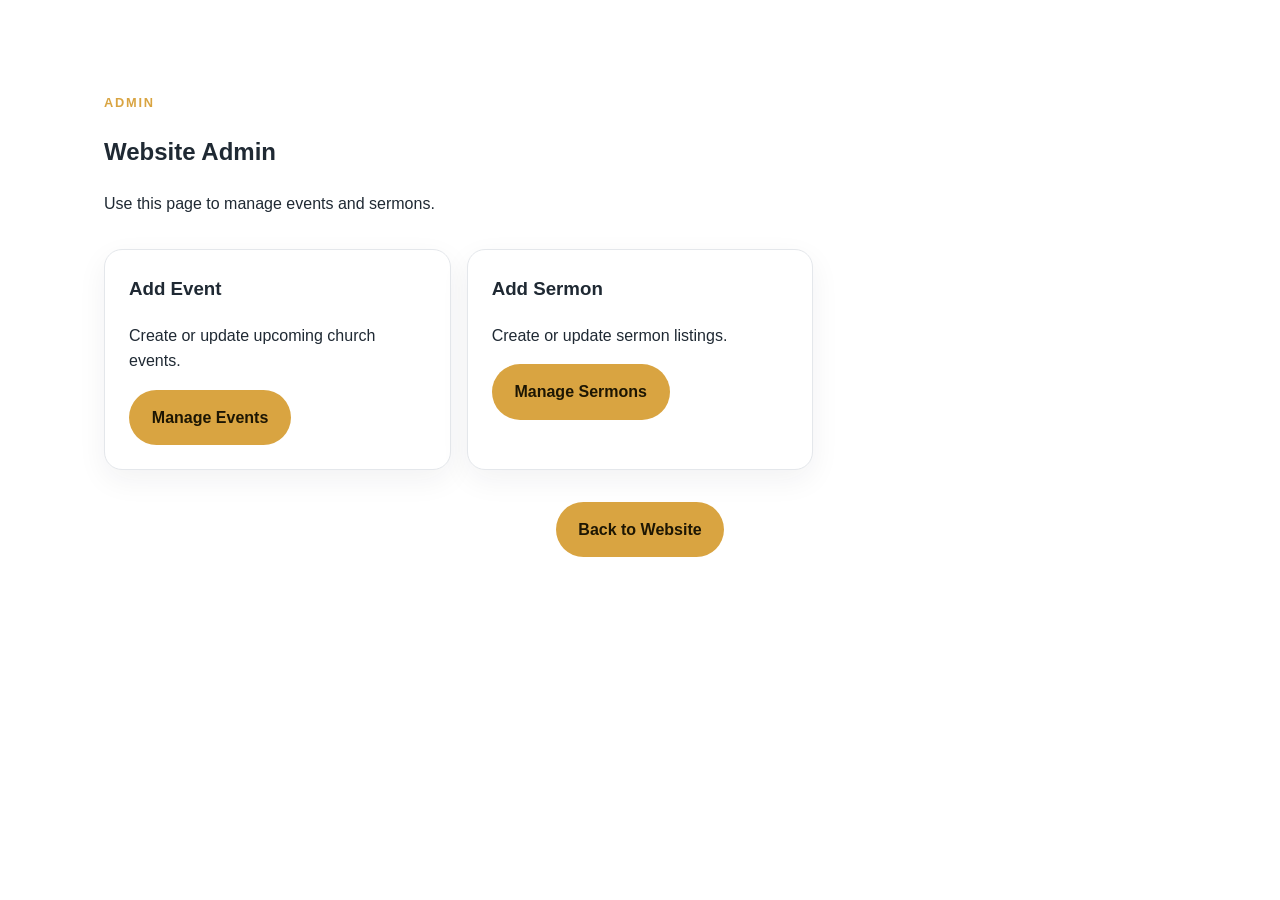
<file: church-website-template/admin.html>
<!DOCTYPE html>
<html lang="en">
<head>
  <meta charset="UTF-8">
  <meta name="viewport" content="width=device-width, initial-scale=1.0">
  <title>Admin | Victory Baptist Bible Church</title>
  <link rel="stylesheet" href="styles.css">
</head>
<body>
  <main>
    <section class="section">
      <p class="section-label">Admin</p>
      <h1>Website Admin</h1>
      <p>Use this page to manage events and sermons.</p>

      <div class="cards">
        <article class="card">
          <h3>Add Event</h3>
          <p>Create or update upcoming church events.</p>
          <a href="manage-events.html" class="btn primary">Manage Events</a>
        </article>

        <article class="card">
          <h3>Add Sermon</h3>
          <p>Create or update sermon listings.</p>
          <a href="manage-sermons.html" class="btn primary">Manage Sermons</a>
        </article>
      </div>

      <div class="section-actions">
        <a href="index.html" class="btn primary">Back to Website</a>
      </div>
    </section>
  </main>
</body>
</html>
</file>
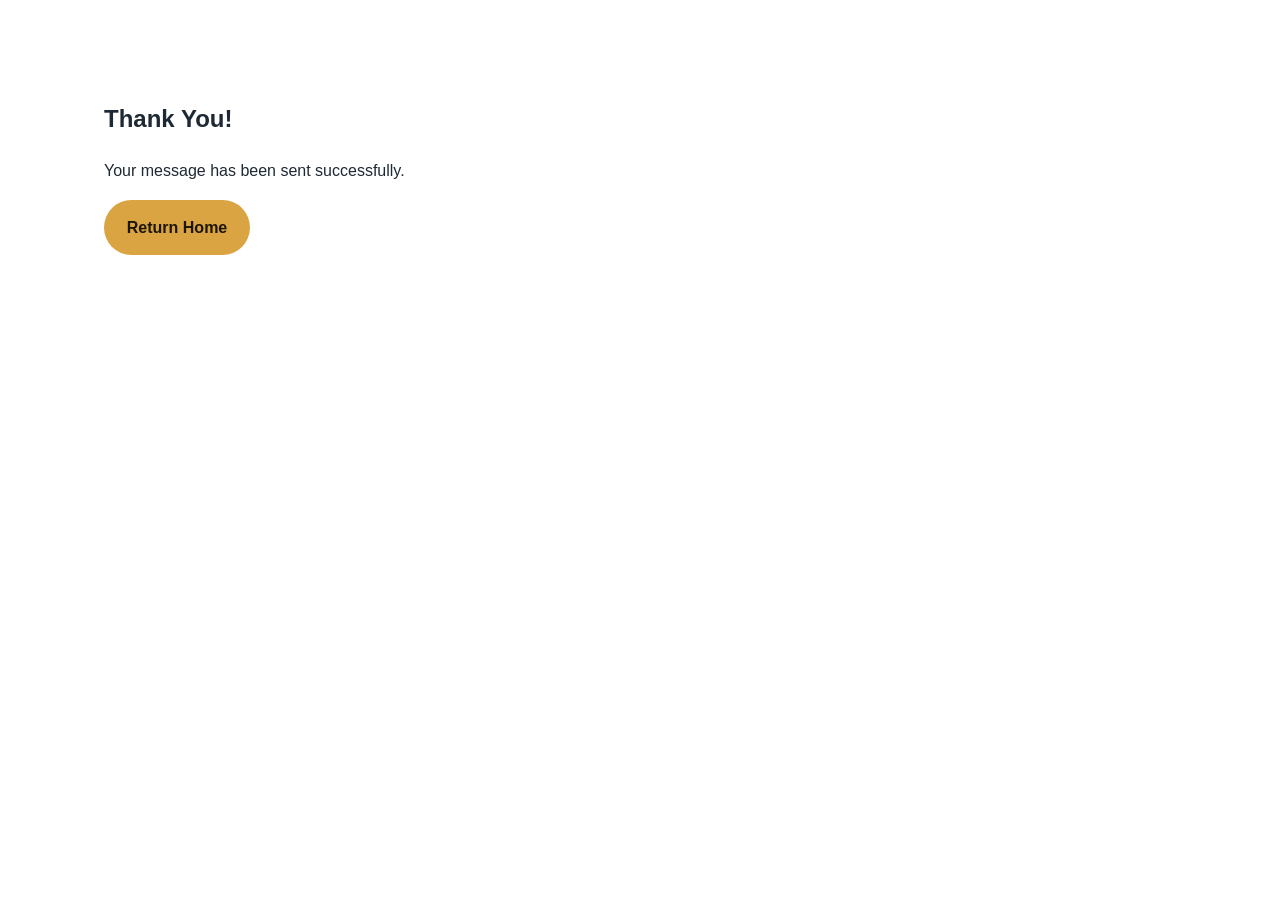
<file: church-website-template/thank-you.html>
<!DOCTYPE html>
<html>
<head>
  <title>Thank You</title>
  <link rel="stylesheet" href="styles.css">
</head>
<body>
  <section class="section">
    <h1>Thank You!</h1>
    <p>Your message has been sent successfully.</p>
    <a href="index.html" class="btn primary">Return Home</a>
  </section>
</body>
</html>
</file>
<file: church-website-template/styles.css>
:root {
  --primary: #2f5d50;
  --primary-dark: #214238;
  --accent: #d9a441;
  --text: #1f2933;
  --muted: #5f6f7a;
  --light: #f7f3ea;
  --white: #ffffff;
  --border: #e4e7eb;
}

* {
  box-sizing: border-box;
}

html {
  scroll-behavior: smooth;
}

body {
  margin: 0;
  font-family: Arial, Helvetica, sans-serif;
  color: var(--text);
  background: var(--white);
  line-height: 1.6;
}

.site-header {
  position: sticky;
  top: 0;
  z-index: 100;
  background: rgba(255, 255, 255, 0.96);
  border-bottom: 1px solid var(--border);
}

.navbar {
  max-width: 1120px;
  margin: 0 auto;
  padding: 1rem 1.5rem;
  display: flex;
  justify-content: space-between;
  align-items: center;
}

.logo {
  color: var(--primary);
  font-weight: 700;
  font-size: 1.15rem;
  text-decoration: none;
}

.nav-links {
  list-style: none;
  display: flex;
  gap: 1.25rem;
  margin: 0;
  padding: 0;
}

.nav-links a {
  text-decoration: none;
  color: var(--text);
  font-weight: 600;
}

.nav-links a:hover {
  color: var(--primary);
}

.menu-toggle {
  display: none;
  background: none;
  border: none;
  font-size: 1.6rem;
  cursor: pointer;
}

.hero {
  background-image:
    linear-gradient(rgba(0, 0, 0, 0), rgba(0, 0, 0, 0)),
    url('images/church.jpg');
  background-size: cover;
  background-position: center;
  background-repeat: no-repeat;
  min-height: 75vh;
  display: flex;
  align-items: center;
  justify-content: center;
  text-align: center;
  color: var(--white);
  padding: 2rem;
}

.hero-content {
  max-width: 760px;
}

.hero h1 {
  font-size: clamp(2.5rem, 6vw, 5rem);
  line-height: 1.1;
  margin: 0.5rem 0 1rem;
  color: var(--white);
}

.hero p {
  color: var(--white);
}

.hero .eyebrow {
  color: var(--accent);
}

.eyebrow,
.section-label {
  color: var(--accent);
  text-transform: uppercase;
  letter-spacing: 0.14em;
  font-weight: 700;
  font-size: 0.8rem;
}

.hero-actions {
  display: flex;
  gap: 1rem;
  justify-content: center;
  flex-wrap: wrap;
  margin-top: 2rem;
}

.btn {
  display: inline-block;
  border-radius: 999px;
  padding: 0.8rem 1.3rem;
  text-decoration: none;
  font-weight: 700;
  border: 2px solid transparent;
  cursor: pointer;
  transition: 0.2s ease;
}

.btn:hover {
  transform: translateY(-2px);
}

.btn.primary {
  background: var(--accent);
  color: #1d1603;
}

.btn.secondary {
  color: var(--white);
  border-color: var(--white);
}

.section {
  max-width: 1120px;
  margin: 0 auto;
  padding: 5rem 1.5rem;
}

.light-section {
  max-width: none;
  background: var(--light);
}

.light-section > * {
  max-width: 1120px;
  margin-left: auto;
  margin-right: auto;
}

h2 {
  font-size: clamp(2rem, 4vw, 3rem);
  margin: 0.5rem 0 1.5rem;
  line-height: 1.15;
}

.about-section {
  max-width: 1120px;
  margin: 0 auto;
}

.about-content {
  width: 100%;
}

.about-content p,
.about-content li {
  font-size: 1.05rem;
  line-height: 1.8;
}

.about-content ol {
  padding-left: 24px;
}

.cards {
  display: grid;
  grid-template-columns: repeat(3, 1fr);
  gap: 1rem;
  margin-top: 2rem;
}

.card,
.event-item,
.sermon-box,
.contact-form {
  background: var(--white);
  border: 1px solid var(--border);
  border-radius: 18px;
  padding: 1.5rem;
  box-shadow: 0 10px 30px rgba(31, 41, 51, 0.06);
}

.card h3 {
  margin-top: 0;
}

.event-list {
  display: grid;
  gap: 1rem;
  margin-top: 2rem;
}

.large-event-list {
  max-width: 900px;
  margin: 0 auto;
}

.event-item {
  display: flex;
  gap: 1.25rem;
  align-items: flex-start;
}

.event-date-group {
  display: flex;
  flex-direction: column;
  gap: 8px;
  flex-shrink: 0;
}

.event-date,
.event-time,
.event-weekday {
  background: var(--primary);
  color: var(--white);
  border-radius: 12px;
  padding: 0.75rem 1rem;
  font-weight: 700;
  min-width: 140px;
  text-align: center;
  white-space: nowrap;
}

.event-time,
.event-weekday {
  font-size: 0.9rem;
}

.event-image {
  width: 160px;
  max-width: 100%;
  height: 110px;
  object-fit: cover;
  border-radius: 14px;
  flex-shrink: 0;
  cursor: zoom-in;
  transition: transform 0.25s ease;
}

.event-image:hover {
  transform: scale(1.03);
}

.sermon-list {
  display: grid;
  gap: 1rem;
  max-width: 900px;
  margin: 0 auto;
}

.sermon-box {
  display: flex;
  justify-content: space-between;
  align-items: center;
}

.faq-list {
  display: grid;
  gap: 1rem;
  margin-top: 2rem;
}

.faq-item {
  background: var(--white);
  border: 1px solid var(--border);
  border-radius: 18px;
  padding: 1.25rem 1.5rem;
  box-shadow: 0 10px 30px rgba(31, 41, 51, 0.06);
}

.faq-item summary {
  cursor: pointer;
  font-weight: 700;
  font-size: 1.1rem;
  list-style: none;
}

.faq-item summary::-webkit-details-marker {
  display: none;
}

.faq-item summary::after {
  content: "+";
  float: right;
  font-size: 1.5rem;
  color: var(--primary);
}

.faq-item[open] summary::after {
  content: "−";
}

.faq-item p {
  margin-top: 1rem;
  margin-bottom: 0;
  color: var(--muted);
}

.social-links {
  margin-bottom: 30px;
}

.facebook-link {
  display: inline-flex;
  align-items: center;
  justify-content: center;
  transition: transform 0.2s ease;
}

.facebook-link:hover {
  transform: scale(1.1);
}

.section-actions {
  text-align: center;
  margin-top: 2rem;
}

.page-hero {
  padding: 140px 24px 80px;
  text-align: center;
  background: var(--light);
}

.page-hero h1 {
  font-size: clamp(2.5rem, 6vw, 4.5rem);
  margin-bottom: 1rem;
}

.page-hero p {
  max-width: 720px;
  margin: 0 auto;
}

.contact-wrapper {
  background: var(--light);
  width: 100%;
}

.contact-section {
  display: grid;
  grid-template-columns: 1fr 1fr;
  gap: 3rem;
}

.contact-form {
  display: grid;
  gap: 1rem;
}

.admin-form {
  max-width: 700px;
  margin-top: 2rem;
}

.admin-list {
  margin-top: 4rem;
}

.admin-actions {
  display: flex;
  gap: 0.75rem;
  margin-top: 1rem;
  flex-wrap: wrap;
}

.btn.danger {
  background: #b42318;
  color: var(--white);
}

.btn.admin-cancel {
  background: var(--white);
  color: var(--text);
  border-color: var(--border);
}

label {
  display: grid;
  gap: 0.35rem;
  font-weight: 700;
}

input,
textarea,
select {
  width: 100%;
  border: 1px solid var(--border);
  border-radius: 12px;
  padding: 0.85rem;
  font: inherit;
}

.site-footer {
  text-align: center;
  padding: 2rem 1rem;
  background: var(--primary-dark);
  color: var(--white);
}

/* ---------- Image Lightbox ---------- */

.lightbox {
  position: fixed;
  inset: 0;
  background: rgba(0, 0, 0, 0.88);
  display: flex;
  justify-content: center;
  align-items: center;
  opacity: 0;
  visibility: hidden;
  transition: 0.25s ease;
  z-index: 9999;
  padding: 1.5rem;
}

.lightbox.show {
  opacity: 1;
  visibility: visible;
}

.lightbox-image {
  max-width: 94vw;
  max-height: 90vh;
  object-fit: contain;
  border-radius: 10px;
  box-shadow: 0 25px 60px rgba(0, 0, 0, 0.45);
}

.lightbox-close {
  position: absolute;
  top: 20px;
  right: 32px;
  font-size: 48px;
  color: white;
  cursor: pointer;
  user-select: none;
  line-height: 1;
}

@media (max-width: 900px) {
  .cards {
    grid-template-columns: repeat(2, 1fr);
  }
}

@media (max-width: 760px) {
  .menu-toggle {
    display: block;
  }

  .nav-links {
    display: none;
    position: absolute;
    top: 66px;
    left: 0;
    right: 0;
    background: var(--white);
    flex-direction: column;
    padding: 1rem 1.5rem;
    border-bottom: 1px solid var(--border);
  }

  .nav-links.open {
    display: flex;
  }

  .cards,
  .contact-section {
    grid-template-columns: 1fr;
  }

  .event-item,
  .sermon-box {
    flex-direction: column;
    align-items: flex-start;
  }

  .event-date {
    min-width: 140px;
  }

  .event-image {
    width: 100%;
    height: auto;
    max-height: 260px;
  }

  .hero {
    min-height: 65vh;
  }
}
</file>
